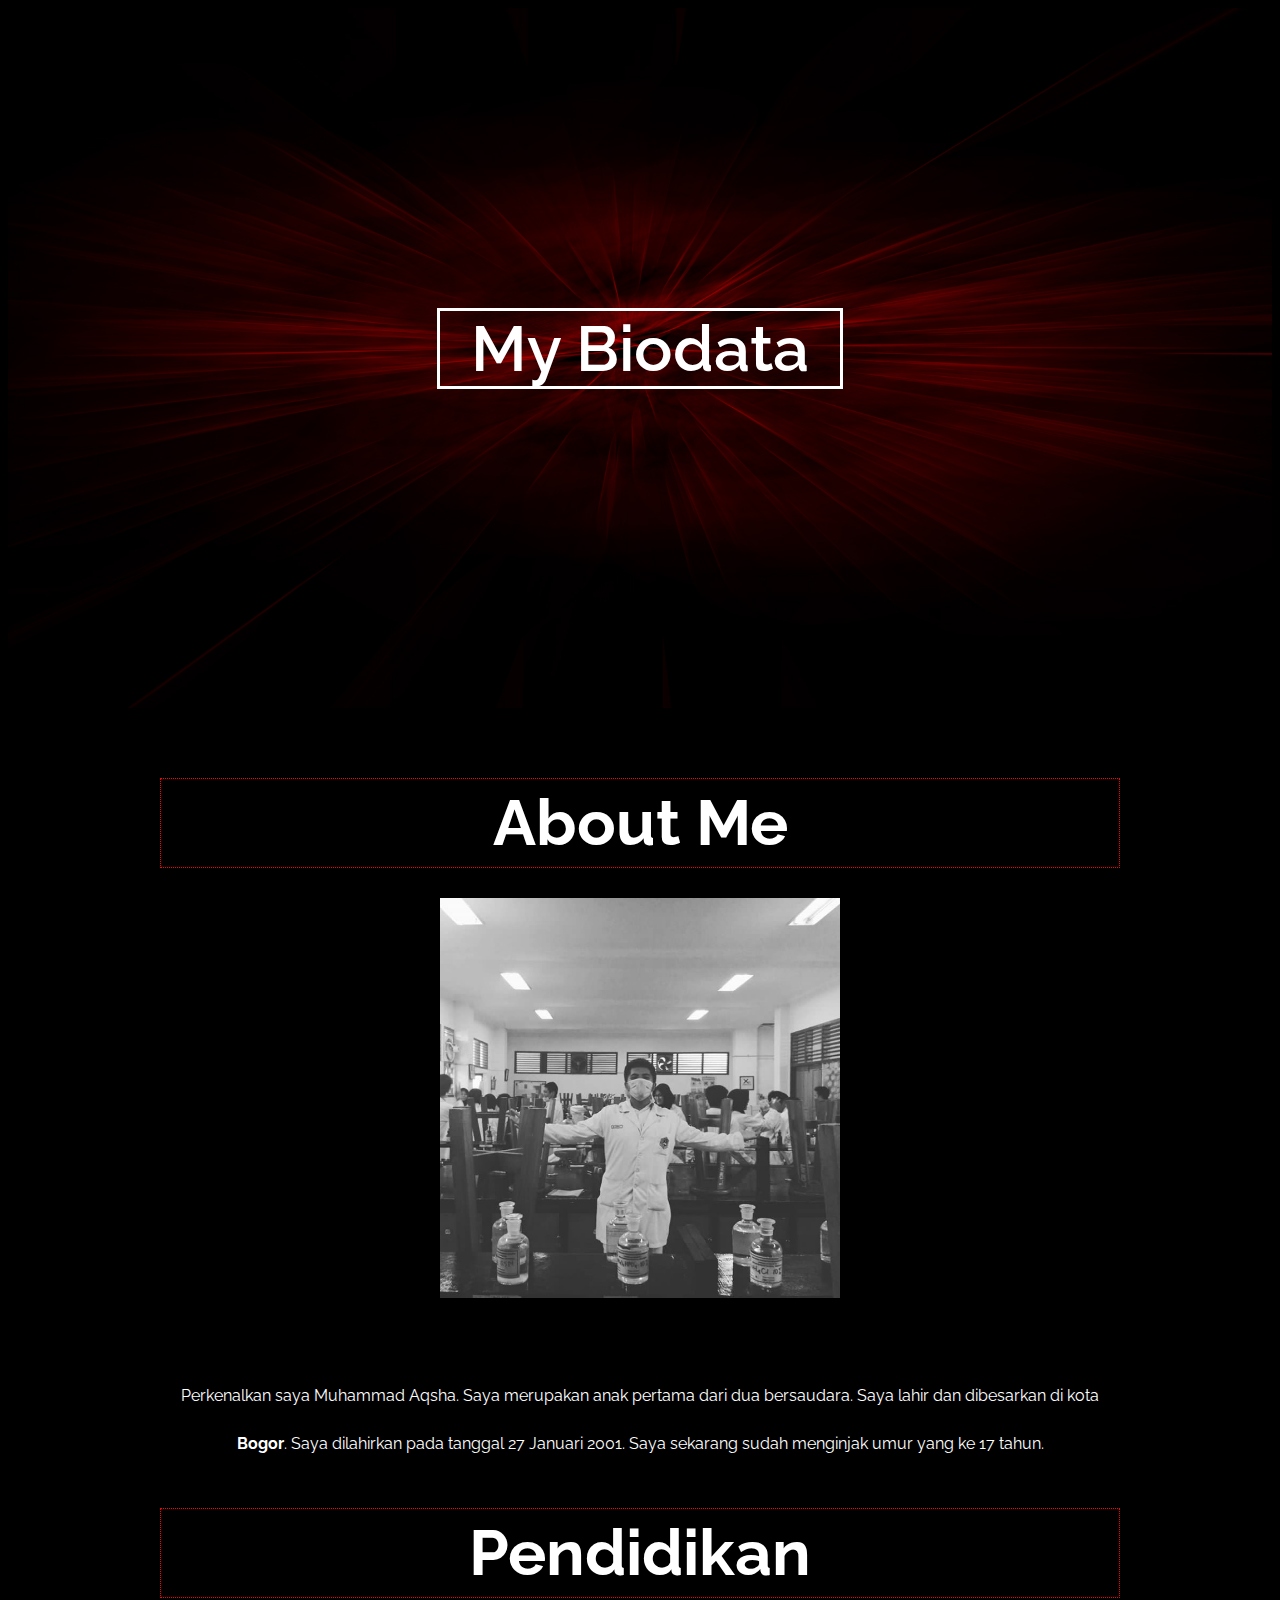
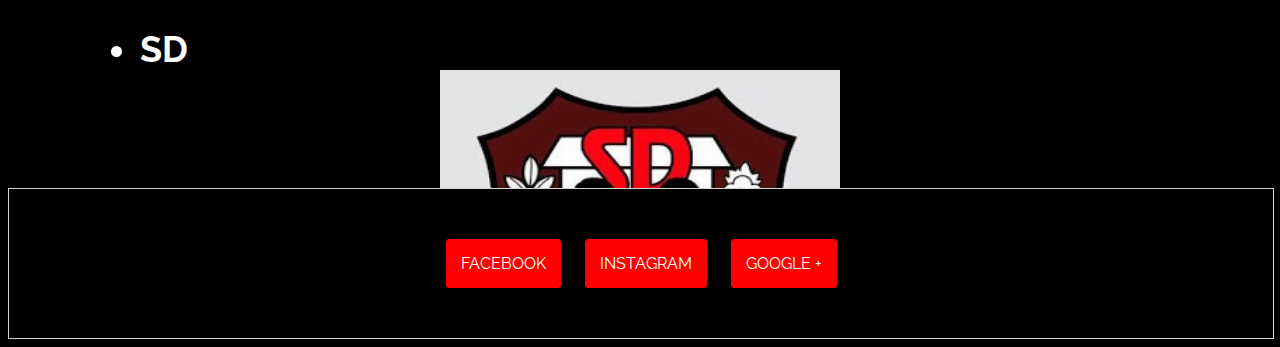
<file: Index.html>
<!DOCTYPE html>
<html>
<head>
  <title>Aqsha Website</title>
  <link href="https://fonts.googleapis.com/css?family=Amatic+SC|Raleway:100,200,600,700" rel="stylesheet">
  <link rel="stylesheet" type="text/css" href="Style.css">
</head>
<body>
  <div id="banner">
    <div class="content">
      <h1>My Biodata</h1>
    </div>
  </div>

  <div id="main" class="content">
    <h2>About Me</h2>
    <img src="img/ZZ.jpg" width="400" height="400">
    			<p>Perkenalkan saya Muhammad Aqsha. Saya merupakan anak pertama dari dua bersaudara. Saya lahir dan dibesarkan di kota <strong>Bogor</strong>. Saya dilahirkan pada tanggal 27 Januari 2001. Saya sekarang sudah menginjak umur yang ke 17 tahun.</p>
    <h2>Pendidikan</h2>
    	<el>
			<strong><li style="text-align: left; font-size: 36px">SD</li></strong>
		<img src="img/SD.jpg" width="400" height="400">
				<p>Saya ketika SD bersekolah di dua sekolah. Pertama dari kelas 1 SD - kelas 2 SD saya bersekolah di SDN Tanah Sareal 4 Bogor. Dan ketika saya kelas 3 SD - 4 SD saya bersekolah di SDN Pesawahan 2 Lampung karena saya pindah ke Lampung namun hanya setahun. Kemudia dari kelas 4 - 6 SD saya bersekolah di SDN Tanah Sareal 4 lagi.</p>
			<strong><li style="text-align: left; font-size: 36px">SMP</li></strong>
		<img src="img/20.jpg" width="400" height="400">
				<p>Ketika saya berada di bangku SMP (Sekolah Menengah Pertama) Saya bersekolah di SMP Negeri 20 Bogor. Disana saya menemukan banyak teman dan mengikuti <em>OSIS</em> dan pengalaman yang berkesan di sana adalah ketika saya mengikuti <strong>Jamcab</strong> kota Bogor di Cibubur</p>
			<strong><li style="text-align: left; font-size: 36px">SMA/SMK</li></strong>
		<img src="img/SMK.jpg" width="400" height="400">
				<p>Ketika saya berada di bangku SMA/SMK, saya saat ini sedang bersekolah di SMK-SMAK Bogor. Saya masuk sekolah ini melewati jalur tulis/tes. Disini saya mengambil jurusan analis kimia dan bersekolah kurang lebih selama 4 tahun.</p>
		</ol>
    <h2>Hobby</h2>
    	<img src="img/1.gif">
				<p>Pastinya semua orang mempunyai 1 atau 2 buah hobby untuk dilakukan pada saat waktu luang. Saya juga mempunyai hobby yaitu bermain game dan menonton anime.</p>
		<img src="img/FF.jpg" width="400" height="400"> <br  /> <img src="img/KK.jpg">
				<p>Game merupakan istilah yang sudah sering di dengar oleh kalian sejak kecil. Pastinya hal yang berhubungan dengan game adalah hal yang sangat menyenangkan. Pada zaman dulu, game banyak dimainkan oleh banyak orang dalam satu tempat. Misalnya bermain petak umpet, bola dll. Namun, pada zaman sekarang game banyak dimainkan dengan sebuah konsol dimana player(pemainnya) berbeda tempat namun bisa berintraksi dengan para pemain lain. Hal ini sering disebut sebagai <em>game online</em>. Pada saat ini banyak sekali jenis game online dengan berbagai genre seperti <em>MMO RPG</em>, <em>FPS</em>, dll. Namun saya lebih suka game yang <em>offline</em>. Saya merupakan penggemar dari seri game <em><strong><a href="https://id.wikipedia.org/wiki/Final_Fantasy">Final Fantasy</a></strong></em>. Pada saat ini sudah ada 15 seri dari game ini. Yang terakhir ada <em><a href="https://id.wikipedia.org/wiki/Final_Fantasy_XV">Final Fantasy XV</a></em>yang keluar di konsole game PS4 dan PC. Itu merupakan salah satu, game yang menurut saya <em>Masterpiece</em>.</p>
		<img src="img/BnA.jpg" width="400" height="400">
				<p>Anime merupakan kartun jepang. Menurut sebagian besar orang, menonton kartun itu merupakan sebuah hal yang dilakukan oleh anak kecil sehingga apabila orang dewasa atau remaja menonton anime itu terkesan aneh. Namun sekarang menonton sebuah kartun merupakan sebuah hobby. Nah, saya itu hobby menonton anime. Menurut saya, anime itu penuh dengan fantasy dan khayalan karena saya suka menonton dengan genre <em>Adventure</em>,<em>Action</em>,<em>Fantasy</em>. Anime favorit saya yaitu <em>Boku no Hero Academia</em>. Untuk melihat lebih lanjut sinopsisnya silahkan <a href="https://myanimelist.net/anime/31964/Boku_no_Hero_Academia">klik disini</a>.</p>

  </div>

  <div class="share">
    <a href="https://web.facebook.com/muhamad.aqsha.7">FACEBOOK</a>
    <a href="https://www.instagram.com/shito_27/">INSTAGRAM</a>
    <a href="https://plus.google.com/u/1/112017047613468049045">GOOGLE +</a>
  </div>

</body>
</html>
</file>
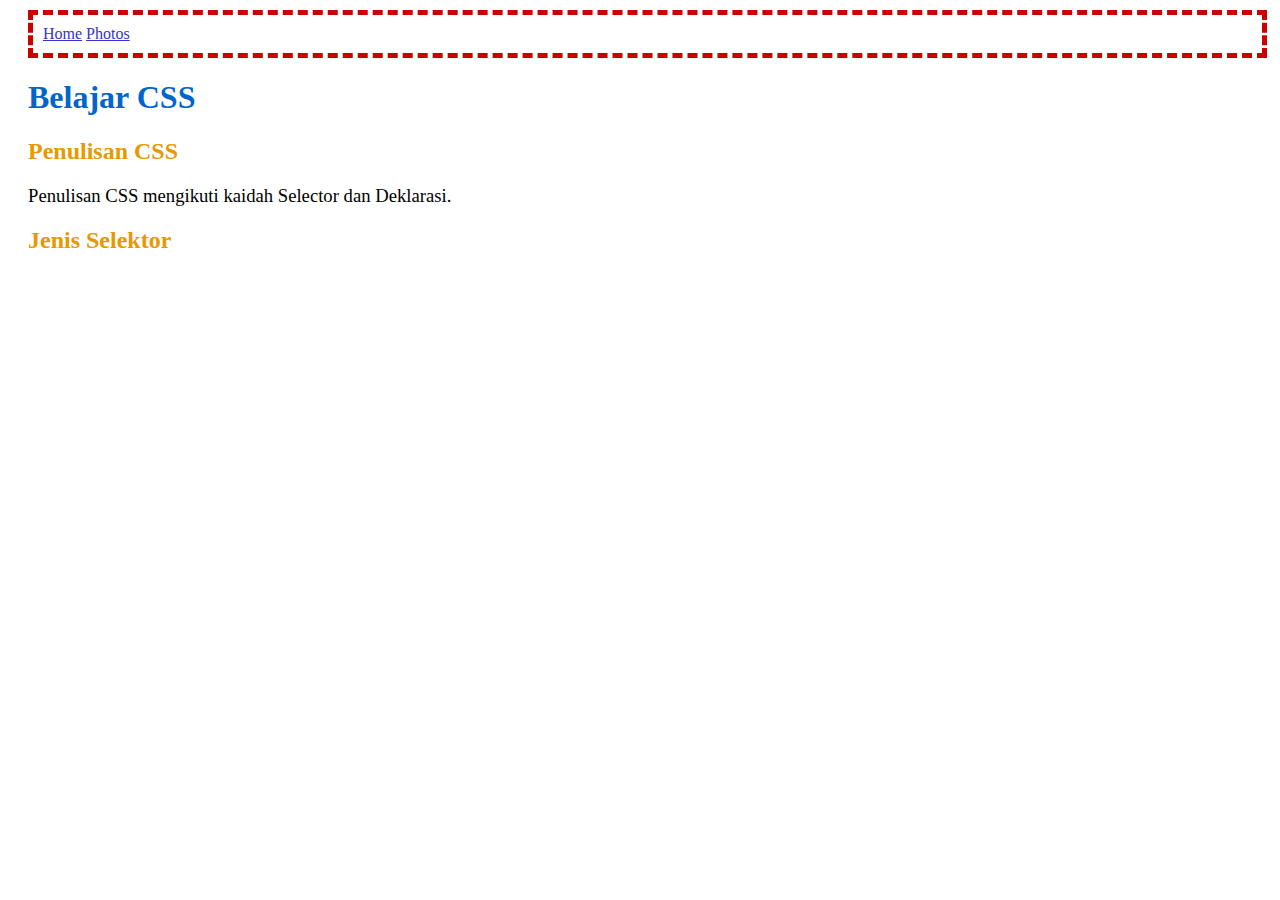
<file: belajarcss.html>
<!DOCTYPE html>
<html>
<head>
	<link rel="stylesheet" type="text/css" href="css/style2.css">
	<title>Belajar CSS</title>
</head>
<body>
	<div id="nav">
		<a href="belajarcss.html">Home</a>
		<a href="photos.html">Photos</a>
	</div>
		<h1>Belajar CSS</h1>

			<h2>Penulisan CSS</h2>
			<div class="recommended">
				<p>Penulisan CSS mengikuti kaidah Selector dan Deklarasi. </p>
			</div>

			<h2>Jenis Selektor</h2>

</body>
</html>
</file>
<file: Style.css>
body {
  background-color: black;
  font-family: 'Raleway', sans-serif;
  color: white;
}

#banner {
  background-image: url("img/KILL.jpg");
  background-size: cover;
  background-position: bottom center;
  height: 700px;
  width: 100%;
}

#banner .content h1 {
  border: 3px solid white;
  position: relative;
  top: 300px;
  width: 400px;
  margin: 0 auto;
  font-size: 64px;
}

#main {
  margin: 0 auto;
  padding: 40px;
  text-align: center;
  width: 1000px;
  height: 1000px;
  overflow: scroll;
}

h1 {
  color: white;
  font-size: 42px;
  font-weight: 600;
  text-align: center;
}

h2 {
  border: 1px dotted red;
  color: white;
  font-size: 64px;
  line-height: 48px;
  padding: 20px 30px;
  margin: 30px 20px;
  text-align: center;
}

h3 {
  color: red;
  font-size: 26px;
  font-weight: 700;
  padding: 20px 10px;
}

p {
  color: white;
  font-size: 16px;
  line-height: 48px;
  margin-top: 60px;
  padding: 10px 20px;
}

.share {
  border: 1px solid LightGrey;
  padding: 40px 0px;
  position: relative;
  text-align: center;
  width: 100%;
}

.share a {
  background: red;
  border: 1px solid red;
  border-radius: 3px;
  color: white;
  display: inline-block;
  margin: 10px;
  padding: 14px;
  text-decoration: none;
}

.share a:hover {
  background: white;
  border: 1px solid red;
  color: red;
}
</file>
<file: css/style2.css>
h1	{
	color: #0066cc;
	margin-left: 20px;
}

h2	{
	color: #e69900;
	margin-left: 20px;
}

#nav	{ 
	border: 5px dashed #cc0000;
	margin: 10px 5px 5px 20px;
	padding: 10px 10px 10px 10px;
}

#nav a	{
	text-decoration:underline;
	color: #3333cc;
}

.recommended{
	font-family:"Times New Roman";
	font-size: 14pt;
	margin-left: 20px;
}
</file>
